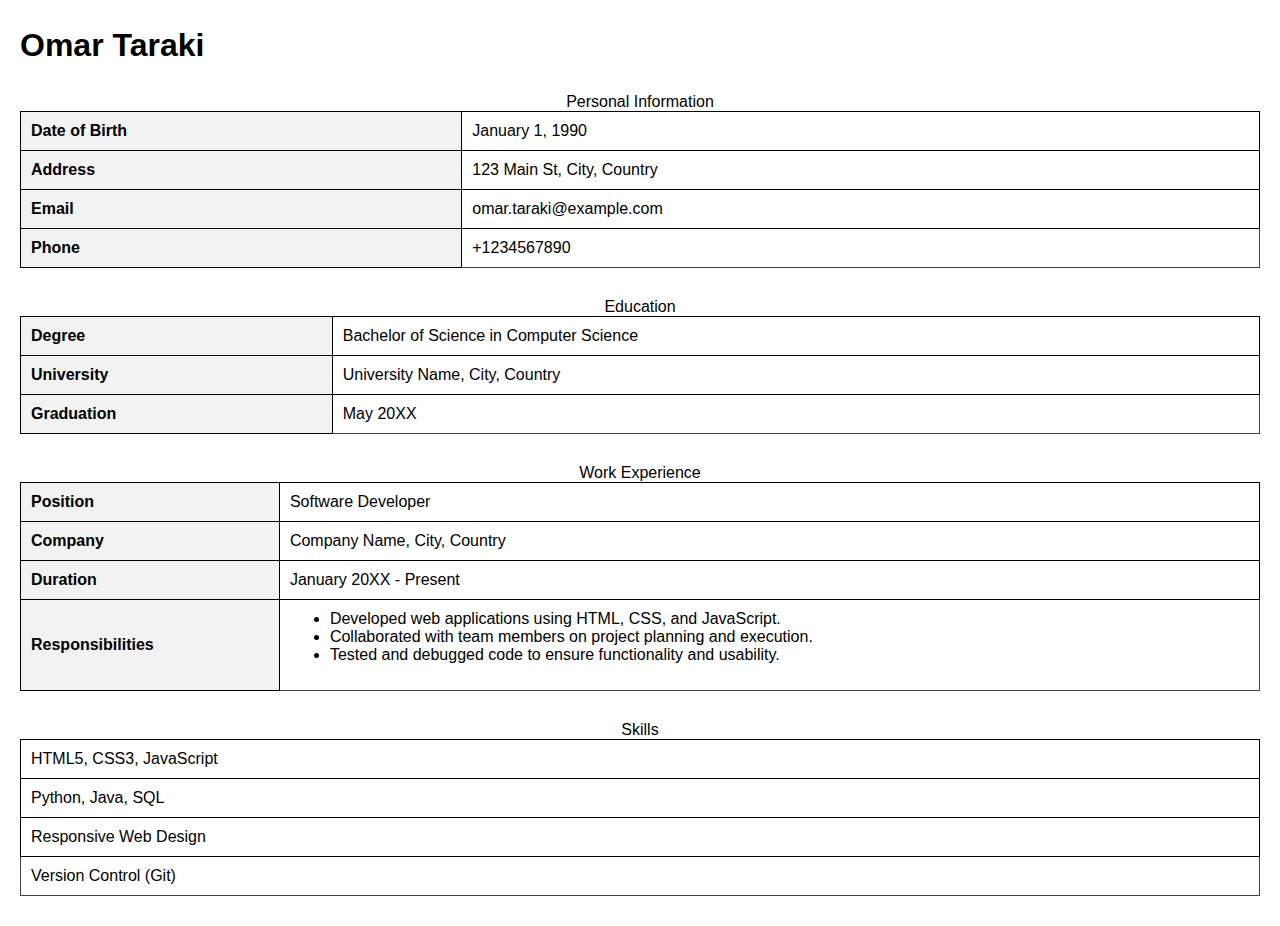
<file: day-00/ex01/cv.html>
<html >
    <head>    
        <meta charset="UTF-8">
        <meta name="viewport" content="width=device-width, initial-scale=1.0">
        <title>OMAR-xy RESUME </title>
    </head>

    <style>
        body {
            font-family: Arial, sans-serif;
            line-height: 1.6;
            margin: 20px;
            padding: 0;
        }
        table {
            width: 100%;
            border-collapse: collapse;
            margin-bottom: 30px;
        }
        th, td {
            border: 1px solid #000;
            padding: 10px;
            text-align: left;
        }
        th {
            background-color: #f2f2f2;
        }
        .section {
            margin-bottom: 30px;
        }
        .section h2 {
            border-bottom: 2px solid #333;
            padding-bottom: 5px;
        }
        .section ul {
            list-style-type: none;
            padding: 0;
        }
        .section ul li {
            margin-bottom: 8px;
        }
        table tr:last-child td:last-child {
            border-color: #424242; /* Border color for the lowest right cell */
        }
    </style>
    <body>
        <header>
            <h1> Omar Taraki </h1>
        </header>
        <table>
            <caption>Personal Information</caption>
            <tr>
                <th>Date of Birth</th>
                <td>January 1, 1990</td>
            </tr>
            <tr>
                <th>Address</th>
                <td>123 Main St, City, Country</td>
            </tr>
            <tr>
                <th>Email</th>
                <td>omar.taraki@example.com</td>
            </tr>
            <tr>
                <th>Phone</th>
                <td>+1234567890</td>
            </tr>
        </table>
    
        <table>
            <caption>Education</caption>
            <tr>
                <th>Degree</th>
                <td>Bachelor of Science in Computer Science</td>
            </tr>
            <tr>
                <th>University</th>
                <td>University Name, City, Country</td>
            </tr>
            <tr>
                <th>Graduation</th>
                <td>May 20XX</td>
            </tr>
        </table>
    
        <table>
            <caption>Work Experience</caption>
            <tr>
                <th>Position</th>
                <td>Software Developer</td>
            </tr>
            <tr>
                <th>Company</th>
                <td>Company Name, City, Country</td>
            </tr>
            <tr>
                <th>Duration</th>
                <td>January 20XX - Present</td>
            </tr>
            <tr>
                <th>Responsibilities</th>
                <td>
                    <ul>
                        <li>Developed web applications using HTML, CSS, and JavaScript.</li>
                        <li>Collaborated with team members on project planning and execution.</li>
                        <li>Tested and debugged code to ensure functionality and usability.</li>
                    </ul>
                </td>
            </tr>
        </table>
    
        <table>
            <caption>Skills</caption>
            <tr>
                <td>HTML5, CSS3, JavaScript</td>
            </tr>
            <tr>
                <td>Python, Java, SQL</td>
            </tr>
            <tr>
                <td>Responsive Web Design</td>
            </tr>
            <tr>
                <td>Version Control (Git)</td>
            </tr>
        </table>

    </body>
</html>
</file>
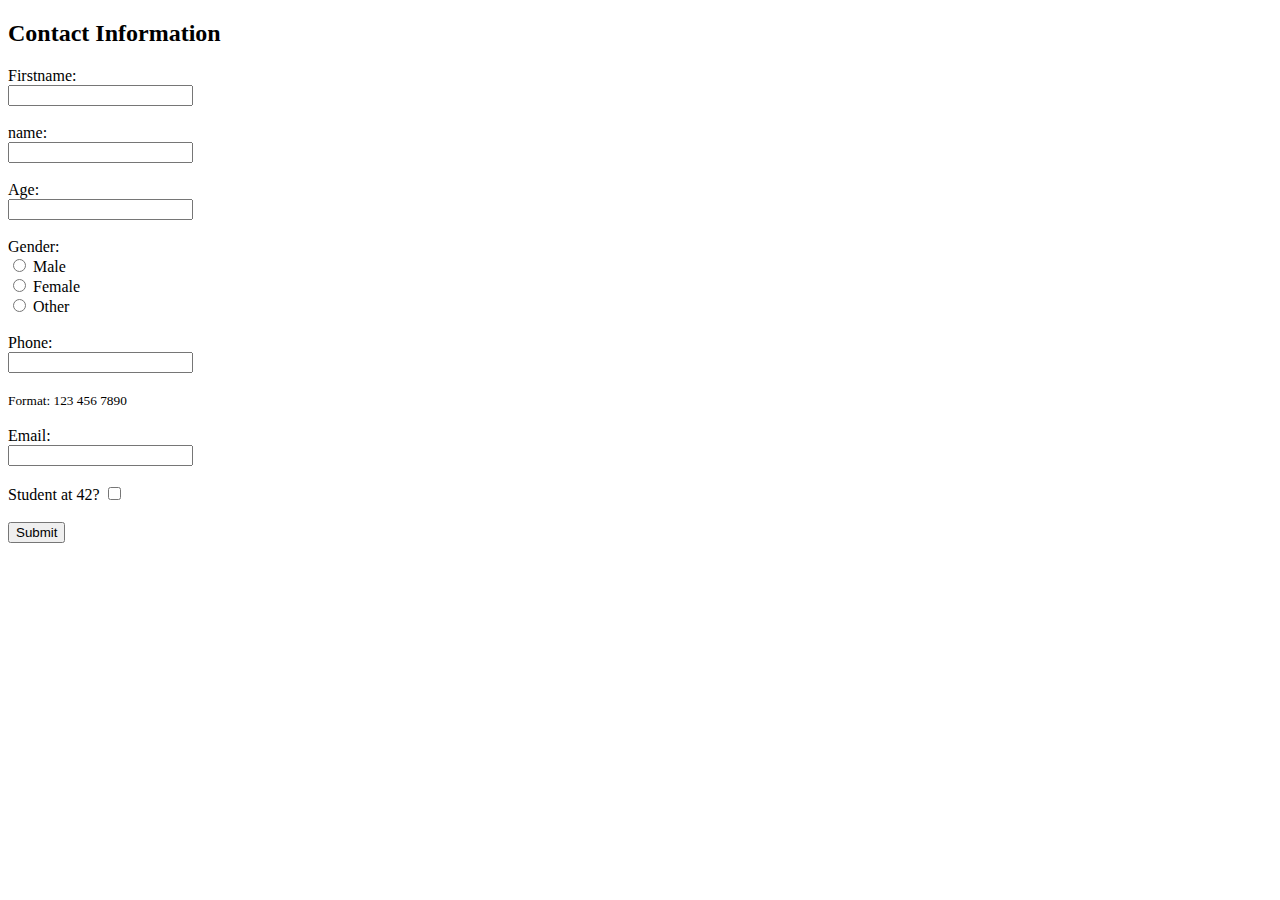
<file: day-00/ex02/form.html>
<!DOCTYPE html>
<html lang="en">
<head>
    <meta charset="UTF-8">
    <meta name="viewport" content="width=device-width, initial-scale=1.0">
    <title>Contact Information</title>
</head>
<body>
    <h2>Contact Information</h2>
    <form id="contactForm">
        <label for="firstname">Firstname:</label><br>
        <input type="text" id="firstname" name="firstname" required><br><br>

        <label for="name">name:</label><br>
        <input type="text" id="name" name="name" required><br><br>

        <label for="age">Age:</label><br>
        <input type="number" id="age" name="age" min="0" required><br><br>
        
        <label>Gender:</label><br>
        <input type="radio" id="gender_male" name="gender" value="Male" required>
        <label for="male">Male</label><br>
        <input type="radio" id="gender_female" name="gender" value="Female">
        <label for="female">Female</label><br>
        <input type="radio" id="gender_other" name="gender" value="Other">
        <label for="other">Other</label><br><br>
        
        <label for="phone">Phone:</label><br>
        <input type="tel" id="phone" name="phone" pattern="[0-9]{3} [0-9]{3} [0-9]{4}" required><br><br>
        <small>Format: 123 456 7890</small><br><br>

        <label for="email">Email:</label><br>
        <input type="email" id="email" name="email" required><br><br>

        <label for="student">Student at 42?</label>
        <input type="checkbox" id="student" name="student"><br><br>
        <input type="submit" value="Submit" onclick="displayFormContents()">
    </form>
    <script src="popup.js"></script>
</body>
</html>
</file>
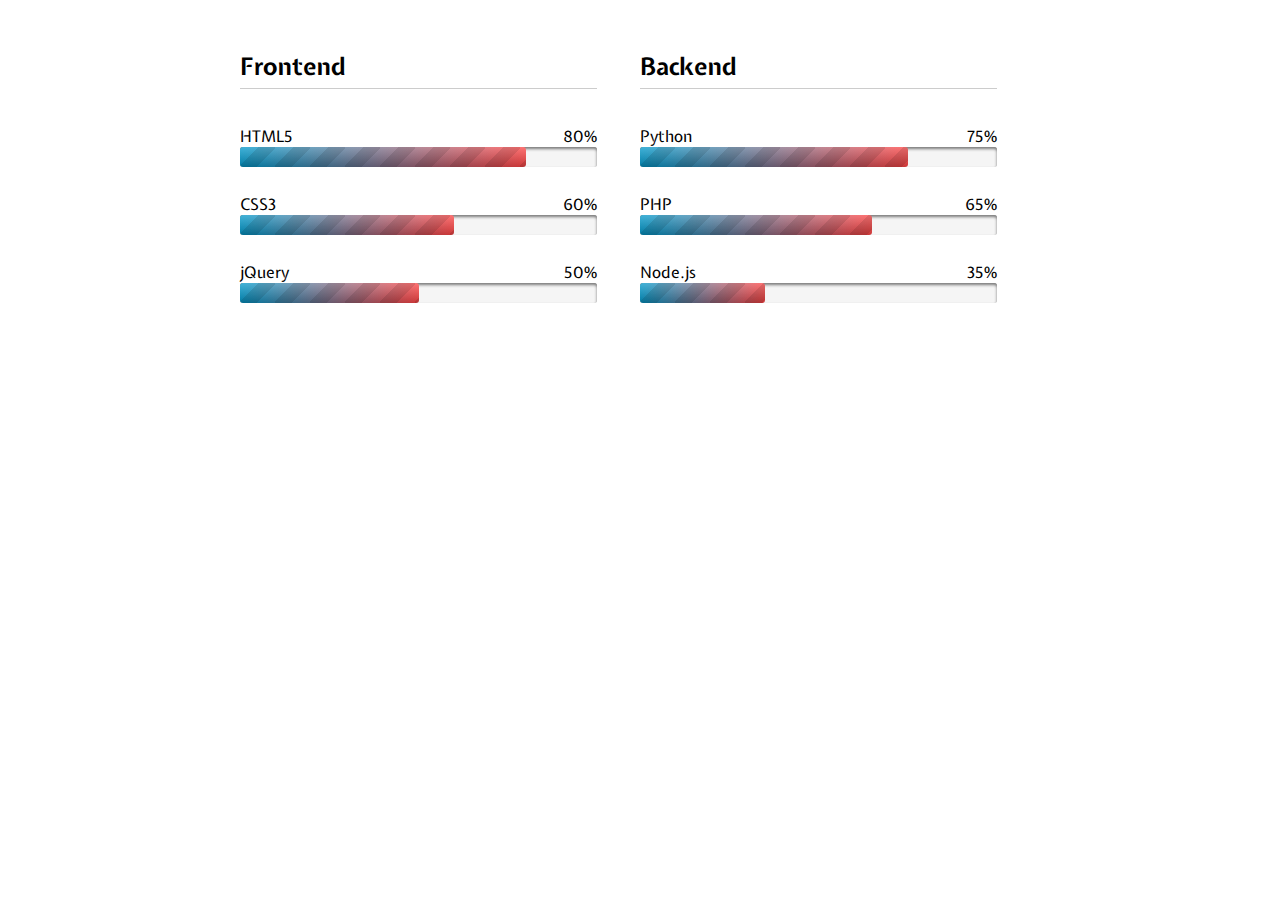
<file: day-00/ex03/copy.html>
<!DOCTYPE html>
<html lang="en">
<head>
    <meta charset="UTF-8">
    <meta name="viewport" content="width=device-width, initial-scale=1.0">
    <title>Styled Resume</title>
    <link rel="stylesheet" href="style.css">
</head>
<body>
        <li>
            <h2>Frontend</h2>
            <p  data-value="80"></p>
            <span> HTML5</span>
            <progress value="80" max="100" class="python"></progress>
            <p  data-value="60">CSS3</p>
            <progress value="60" max="100" class="python"></progress>
            <p  data-value="50">jQuery</p>
            <progress value="50" max="100" class="python"></progress>
        </li>
        <li>
            <h2>Backend</h2>
            <p  data-value="75">Python</p>
            <progress value="75" max="100" class="python"></progress>
            <p  data-value="65">PHP</p>
            <progress value="65" max="100" class="python"></progress>
            <p data-value="35"> Node.js</p>
            <progress value="35" max="100" class="python"></progress>
        </li>
</body>
</html>
</file>
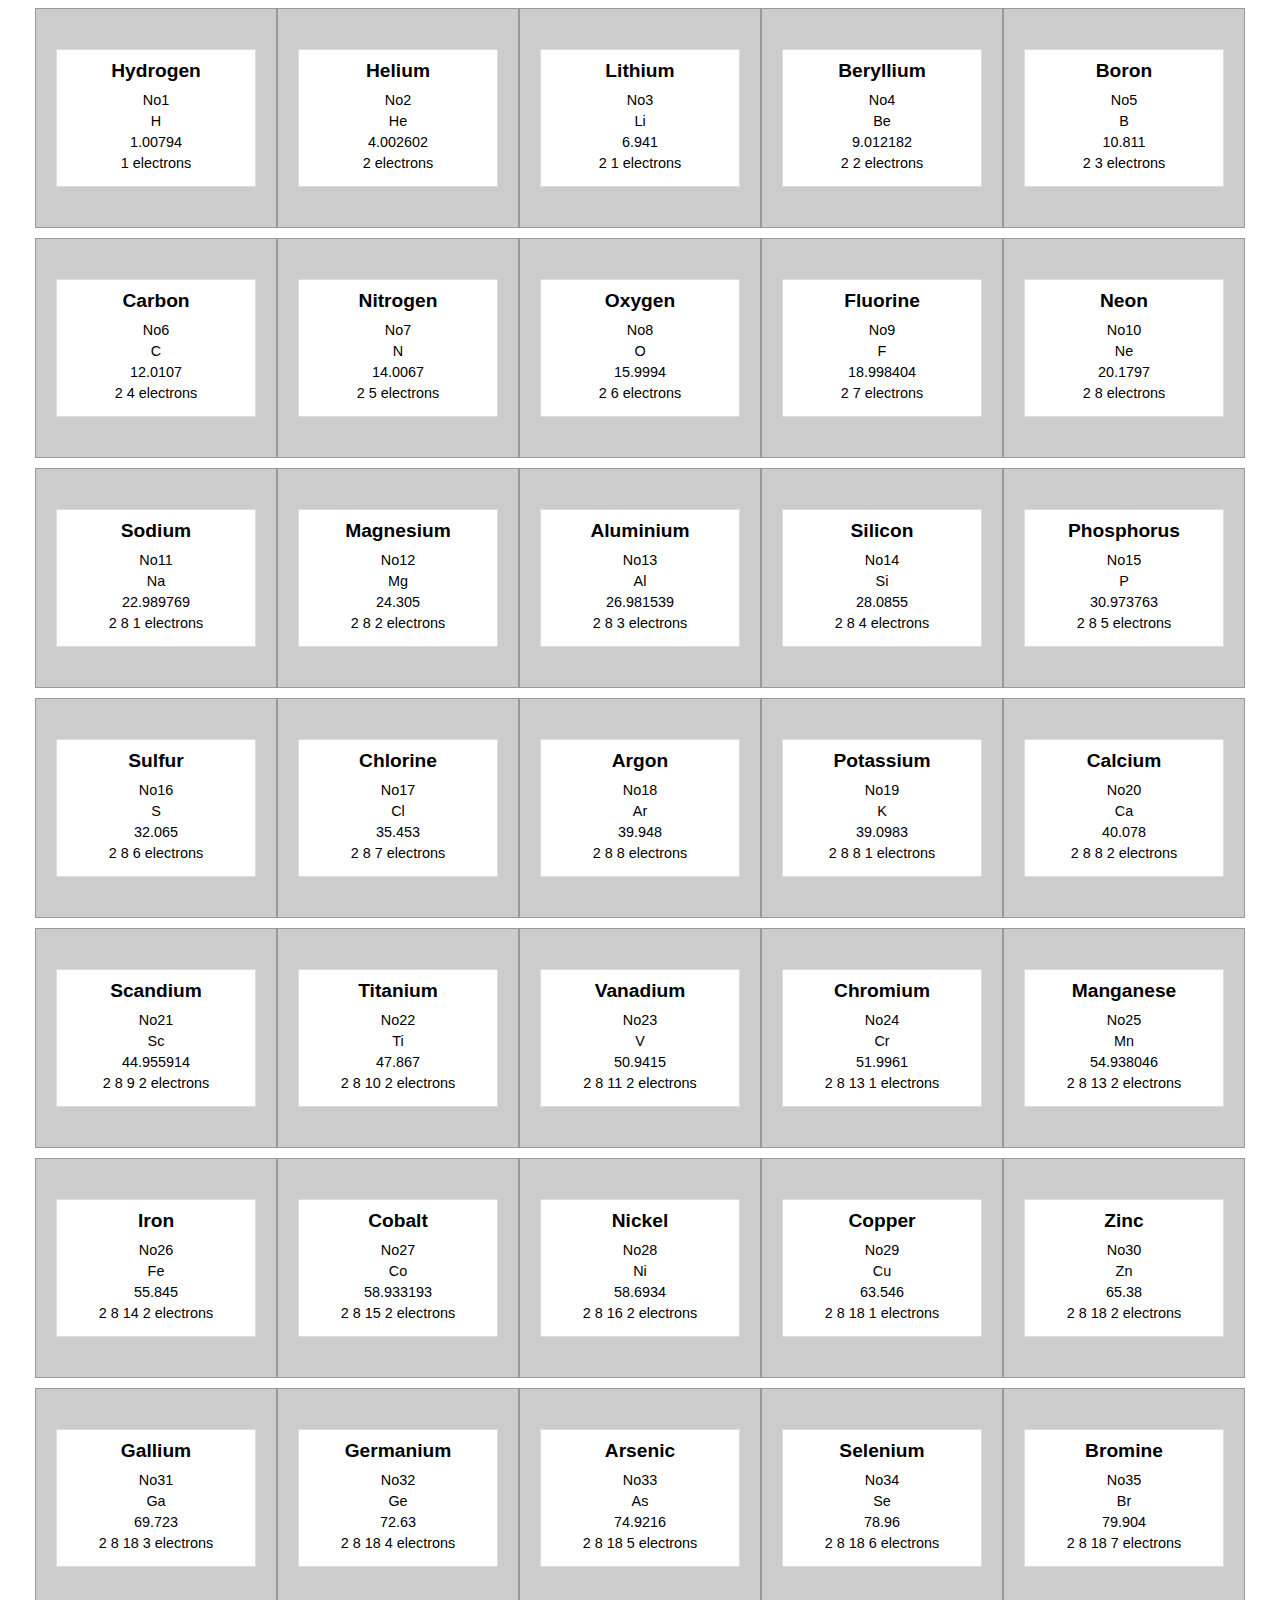
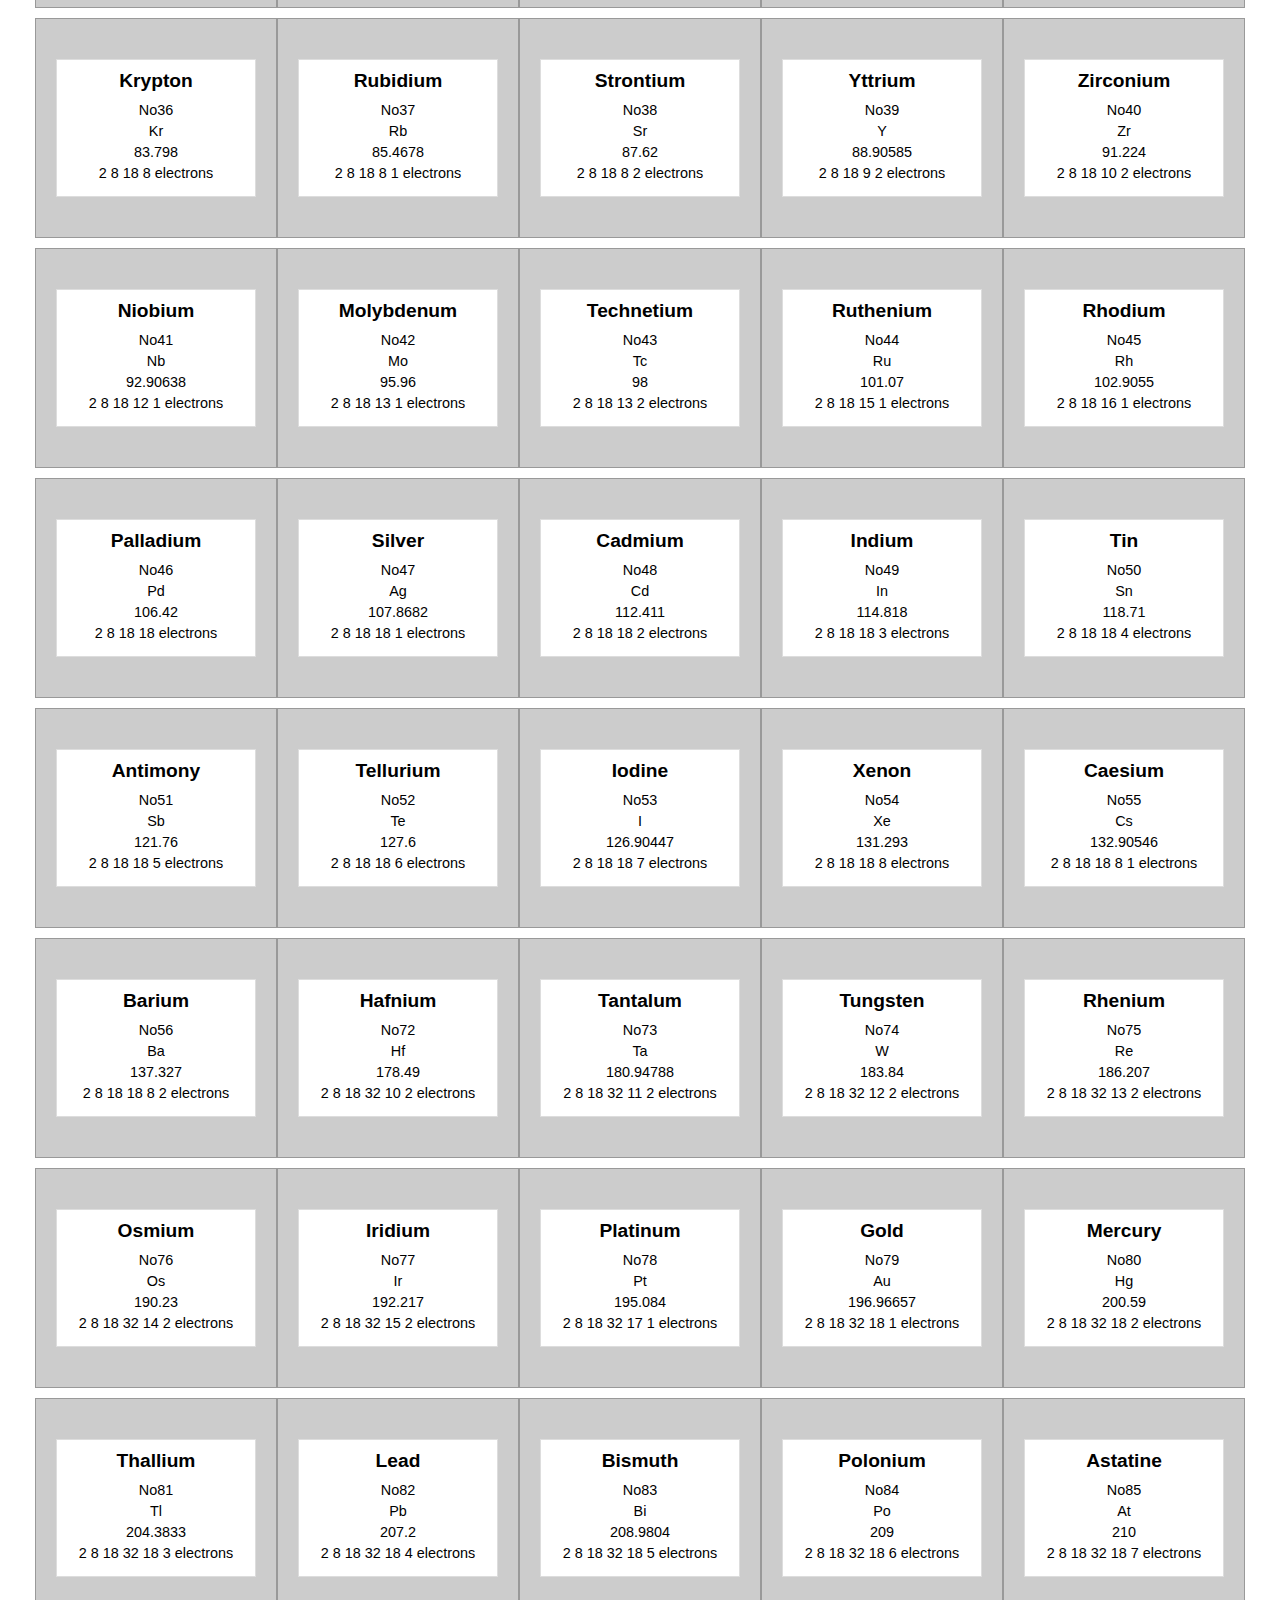
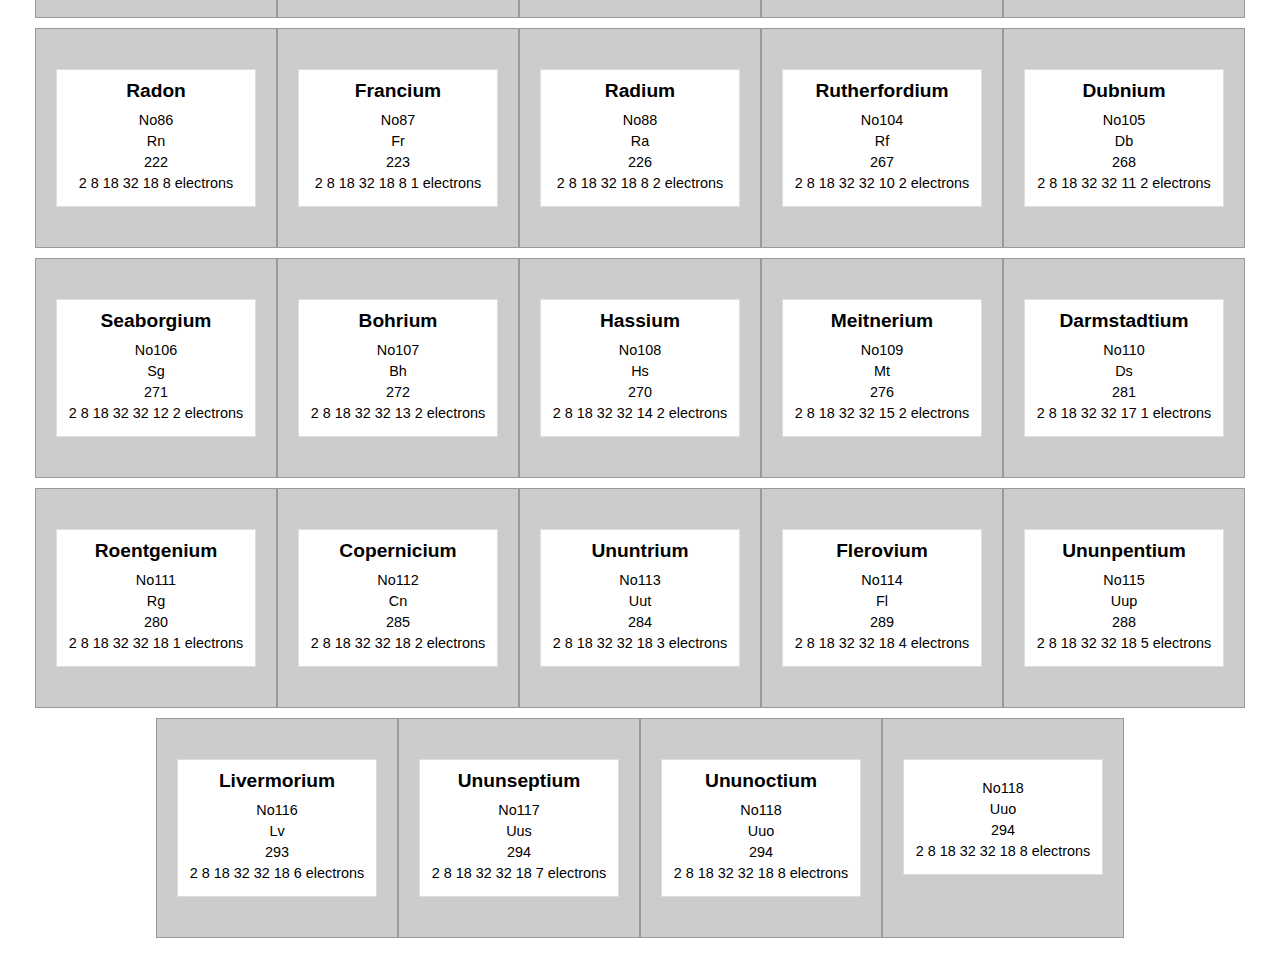
<file: day-01/ex07/periodic_table.html>
<!DOCTYPE html>
<html lang="en">
<head>
<meta charset="UTF-8">
<meta name="viewport" content="width=device-width, initial-scale=1.0">
<link rel="stylesheet" href="periodic_table.css">
</head>
<body>
<div class="container">
<div class="box">
<table>
 <tr>
     <td>
           <h4>Hydrogen </h4>
            <ul>
               <li>No1</li>
               <li>H</li>
               <li>1.00794</li>
               <li>1 electrons</li>
            </ul>
      </td>
</tr>
</table>
</div>
<div class="box">
<table>
 <tr>
     <td>
           <h4>Helium </h4>
            <ul>
               <li>No2</li>
               <li>He</li>
               <li>4.002602</li>
               <li>2 electrons</li>
            </ul>
      </td>
</tr>
</table>
</div>
<div class="box">
<table>
 <tr>
     <td>
           <h4>Lithium </h4>
            <ul>
               <li>No3</li>
               <li>Li</li>
               <li>6.941</li>
               <li>2 1 electrons</li>
            </ul>
      </td>
</tr>
</table>
</div>
<div class="box">
<table>
 <tr>
     <td>
           <h4>Beryllium </h4>
            <ul>
               <li>No4</li>
               <li>Be</li>
               <li>9.012182</li>
               <li>2 2 electrons</li>
            </ul>
      </td>
</tr>
</table>
</div>
<div class="box">
<table>
 <tr>
     <td>
           <h4>Boron </h4>
            <ul>
               <li>No5</li>
               <li>B</li>
               <li>10.811</li>
               <li>2 3 electrons</li>
            </ul>
      </td>
</tr>
</table>
</div>
<div class="box">
<table>
 <tr>
     <td>
           <h4>Carbon </h4>
            <ul>
               <li>No6</li>
               <li>C</li>
               <li>12.0107</li>
               <li>2 4 electrons</li>
            </ul>
      </td>
</tr>
</table>
</div>
<div class="box">
<table>
 <tr>
     <td>
           <h4>Nitrogen </h4>
            <ul>
               <li>No7</li>
               <li>N</li>
               <li>14.0067</li>
               <li>2 5 electrons</li>
            </ul>
      </td>
</tr>
</table>
</div>
<div class="box">
<table>
 <tr>
     <td>
           <h4>Oxygen </h4>
            <ul>
               <li>No8</li>
               <li>O</li>
               <li>15.9994</li>
               <li>2 6 electrons</li>
            </ul>
      </td>
</tr>
</table>
</div>
<div class="box">
<table>
 <tr>
     <td>
           <h4>Fluorine </h4>
            <ul>
               <li>No9</li>
               <li>F</li>
               <li>18.998404</li>
               <li>2 7 electrons</li>
            </ul>
      </td>
</tr>
</table>
</div>
<div class="box">
<table>
 <tr>
     <td>
           <h4>Neon </h4>
            <ul>
               <li>No10</li>
               <li>Ne</li>
               <li>20.1797</li>
               <li>2 8 electrons</li>
            </ul>
      </td>
</tr>
</table>
</div>
<div class="box">
<table>
 <tr>
     <td>
           <h4>Sodium </h4>
            <ul>
               <li>No11</li>
               <li>Na</li>
               <li>22.989769</li>
               <li>2 8 1 electrons</li>
            </ul>
      </td>
</tr>
</table>
</div>
<div class="box">
<table>
 <tr>
     <td>
           <h4>Magnesium </h4>
            <ul>
               <li>No12</li>
               <li>Mg</li>
               <li>24.305</li>
               <li>2 8 2 electrons</li>
            </ul>
      </td>
</tr>
</table>
</div>
<div class="box">
<table>
 <tr>
     <td>
           <h4>Aluminium </h4>
            <ul>
               <li>No13</li>
               <li>Al</li>
               <li>26.981539</li>
               <li>2 8 3 electrons</li>
            </ul>
      </td>
</tr>
</table>
</div>
<div class="box">
<table>
 <tr>
     <td>
           <h4>Silicon </h4>
            <ul>
               <li>No14</li>
               <li>Si</li>
               <li>28.0855</li>
               <li>2 8 4 electrons</li>
            </ul>
      </td>
</tr>
</table>
</div>
<div class="box">
<table>
 <tr>
     <td>
           <h4>Phosphorus </h4>
            <ul>
               <li>No15</li>
               <li>P</li>
               <li>30.973763</li>
               <li>2 8 5 electrons</li>
            </ul>
      </td>
</tr>
</table>
</div>
<div class="box">
<table>
 <tr>
     <td>
           <h4>Sulfur </h4>
            <ul>
               <li>No16</li>
               <li>S</li>
               <li>32.065</li>
               <li>2 8 6 electrons</li>
            </ul>
      </td>
</tr>
</table>
</div>
<div class="box">
<table>
 <tr>
     <td>
           <h4>Chlorine </h4>
            <ul>
               <li>No17</li>
               <li>Cl</li>
               <li>35.453</li>
               <li>2 8 7 electrons</li>
            </ul>
      </td>
</tr>
</table>
</div>
<div class="box">
<table>
 <tr>
     <td>
           <h4>Argon </h4>
            <ul>
               <li>No18</li>
               <li>Ar</li>
               <li>39.948</li>
               <li>2 8 8 electrons</li>
            </ul>
      </td>
</tr>
</table>
</div>
<div class="box">
<table>
 <tr>
     <td>
           <h4>Potassium </h4>
            <ul>
               <li>No19</li>
               <li>K</li>
               <li>39.0983</li>
               <li>2 8 8 1 electrons</li>
            </ul>
      </td>
</tr>
</table>
</div>
<div class="box">
<table>
 <tr>
     <td>
           <h4>Calcium </h4>
            <ul>
               <li>No20</li>
               <li>Ca</li>
               <li>40.078</li>
               <li>2 8 8 2 electrons</li>
            </ul>
      </td>
</tr>
</table>
</div>
<div class="box">
<table>
 <tr>
     <td>
           <h4>Scandium </h4>
            <ul>
               <li>No21</li>
               <li>Sc</li>
               <li>44.955914</li>
               <li>2 8 9 2 electrons</li>
            </ul>
      </td>
</tr>
</table>
</div>
<div class="box">
<table>
 <tr>
     <td>
           <h4>Titanium </h4>
            <ul>
               <li>No22</li>
               <li>Ti</li>
               <li>47.867</li>
               <li>2 8 10 2 electrons</li>
            </ul>
      </td>
</tr>
</table>
</div>
<div class="box">
<table>
 <tr>
     <td>
           <h4>Vanadium </h4>
            <ul>
               <li>No23</li>
               <li>V</li>
               <li>50.9415</li>
               <li>2 8 11 2 electrons</li>
            </ul>
      </td>
</tr>
</table>
</div>
<div class="box">
<table>
 <tr>
     <td>
           <h4>Chromium </h4>
            <ul>
               <li>No24</li>
               <li>Cr</li>
               <li>51.9961</li>
               <li>2 8 13 1 electrons</li>
            </ul>
      </td>
</tr>
</table>
</div>
<div class="box">
<table>
 <tr>
     <td>
           <h4>Manganese </h4>
            <ul>
               <li>No25</li>
               <li>Mn</li>
               <li>54.938046</li>
               <li>2 8 13 2 electrons</li>
            </ul>
      </td>
</tr>
</table>
</div>
<div class="box">
<table>
 <tr>
     <td>
           <h4>Iron </h4>
            <ul>
               <li>No26</li>
               <li>Fe</li>
               <li>55.845</li>
               <li>2 8 14 2 electrons</li>
            </ul>
      </td>
</tr>
</table>
</div>
<div class="box">
<table>
 <tr>
     <td>
           <h4>Cobalt </h4>
            <ul>
               <li>No27</li>
               <li>Co</li>
               <li>58.933193</li>
               <li>2 8 15 2 electrons</li>
            </ul>
      </td>
</tr>
</table>
</div>
<div class="box">
<table>
 <tr>
     <td>
           <h4>Nickel </h4>
            <ul>
               <li>No28</li>
               <li>Ni</li>
               <li>58.6934</li>
               <li>2 8 16 2 electrons</li>
            </ul>
      </td>
</tr>
</table>
</div>
<div class="box">
<table>
 <tr>
     <td>
           <h4>Copper </h4>
            <ul>
               <li>No29</li>
               <li>Cu</li>
               <li>63.546</li>
               <li>2 8 18 1 electrons</li>
            </ul>
      </td>
</tr>
</table>
</div>
<div class="box">
<table>
 <tr>
     <td>
           <h4>Zinc </h4>
            <ul>
               <li>No30</li>
               <li>Zn</li>
               <li>65.38</li>
               <li>2 8 18 2 electrons</li>
            </ul>
      </td>
</tr>
</table>
</div>
<div class="box">
<table>
 <tr>
     <td>
           <h4>Gallium </h4>
            <ul>
               <li>No31</li>
               <li>Ga</li>
               <li>69.723</li>
               <li>2 8 18 3 electrons</li>
            </ul>
      </td>
</tr>
</table>
</div>
<div class="box">
<table>
 <tr>
     <td>
           <h4>Germanium </h4>
            <ul>
               <li>No32</li>
               <li>Ge</li>
               <li>72.63</li>
               <li>2 8 18 4 electrons</li>
            </ul>
      </td>
</tr>
</table>
</div>
<div class="box">
<table>
 <tr>
     <td>
           <h4>Arsenic </h4>
            <ul>
               <li>No33</li>
               <li>As</li>
               <li>74.9216</li>
               <li>2 8 18 5 electrons</li>
            </ul>
      </td>
</tr>
</table>
</div>
<div class="box">
<table>
 <tr>
     <td>
           <h4>Selenium </h4>
            <ul>
               <li>No34</li>
               <li>Se</li>
               <li>78.96</li>
               <li>2 8 18 6 electrons</li>
            </ul>
      </td>
</tr>
</table>
</div>
<div class="box">
<table>
 <tr>
     <td>
           <h4>Bromine </h4>
            <ul>
               <li>No35</li>
               <li>Br</li>
               <li>79.904</li>
               <li>2 8 18 7 electrons</li>
            </ul>
      </td>
</tr>
</table>
</div>
<div class="box">
<table>
 <tr>
     <td>
           <h4>Krypton </h4>
            <ul>
               <li>No36</li>
               <li>Kr</li>
               <li>83.798</li>
               <li>2 8 18 8 electrons</li>
            </ul>
      </td>
</tr>
</table>
</div>
<div class="box">
<table>
 <tr>
     <td>
           <h4>Rubidium </h4>
            <ul>
               <li>No37</li>
               <li>Rb</li>
               <li>85.4678</li>
               <li>2 8 18 8 1 electrons</li>
            </ul>
      </td>
</tr>
</table>
</div>
<div class="box">
<table>
 <tr>
     <td>
           <h4>Strontium </h4>
            <ul>
               <li>No38</li>
               <li>Sr</li>
               <li>87.62</li>
               <li>2 8 18 8 2 electrons</li>
            </ul>
      </td>
</tr>
</table>
</div>
<div class="box">
<table>
 <tr>
     <td>
           <h4>Yttrium </h4>
            <ul>
               <li>No39</li>
               <li>Y</li>
               <li>88.90585</li>
               <li>2 8 18 9 2 electrons</li>
            </ul>
      </td>
</tr>
</table>
</div>
<div class="box">
<table>
 <tr>
     <td>
           <h4>Zirconium </h4>
            <ul>
               <li>No40</li>
               <li>Zr</li>
               <li>91.224</li>
               <li>2 8 18 10 2 electrons</li>
            </ul>
      </td>
</tr>
</table>
</div>
<div class="box">
<table>
 <tr>
     <td>
           <h4>Niobium </h4>
            <ul>
               <li>No41</li>
               <li>Nb</li>
               <li>92.90638</li>
               <li>2 8 18 12 1 electrons</li>
            </ul>
      </td>
</tr>
</table>
</div>
<div class="box">
<table>
 <tr>
     <td>
           <h4>Molybdenum </h4>
            <ul>
               <li>No42</li>
               <li>Mo</li>
               <li>95.96</li>
               <li>2 8 18 13 1 electrons</li>
            </ul>
      </td>
</tr>
</table>
</div>
<div class="box">
<table>
 <tr>
     <td>
           <h4>Technetium </h4>
            <ul>
               <li>No43</li>
               <li>Tc</li>
               <li>98</li>
               <li>2 8 18 13 2 electrons</li>
            </ul>
      </td>
</tr>
</table>
</div>
<div class="box">
<table>
 <tr>
     <td>
           <h4>Ruthenium </h4>
            <ul>
               <li>No44</li>
               <li>Ru</li>
               <li>101.07</li>
               <li>2 8 18 15 1 electrons</li>
            </ul>
      </td>
</tr>
</table>
</div>
<div class="box">
<table>
 <tr>
     <td>
           <h4>Rhodium </h4>
            <ul>
               <li>No45</li>
               <li>Rh</li>
               <li>102.9055</li>
               <li>2 8 18 16 1 electrons</li>
            </ul>
      </td>
</tr>
</table>
</div>
<div class="box">
<table>
 <tr>
     <td>
           <h4>Palladium </h4>
            <ul>
               <li>No46</li>
               <li>Pd</li>
               <li>106.42</li>
               <li>2 8 18 18 electrons</li>
            </ul>
      </td>
</tr>
</table>
</div>
<div class="box">
<table>
 <tr>
     <td>
           <h4>Silver </h4>
            <ul>
               <li>No47</li>
               <li>Ag</li>
               <li>107.8682</li>
               <li>2 8 18 18 1 electrons</li>
            </ul>
      </td>
</tr>
</table>
</div>
<div class="box">
<table>
 <tr>
     <td>
           <h4>Cadmium </h4>
            <ul>
               <li>No48</li>
               <li>Cd</li>
               <li>112.411</li>
               <li>2 8 18 18 2 electrons</li>
            </ul>
      </td>
</tr>
</table>
</div>
<div class="box">
<table>
 <tr>
     <td>
           <h4>Indium </h4>
            <ul>
               <li>No49</li>
               <li>In</li>
               <li>114.818</li>
               <li>2 8 18 18 3 electrons</li>
            </ul>
      </td>
</tr>
</table>
</div>
<div class="box">
<table>
 <tr>
     <td>
           <h4>Tin </h4>
            <ul>
               <li>No50</li>
               <li>Sn</li>
               <li>118.71</li>
               <li>2 8 18 18 4 electrons</li>
            </ul>
      </td>
</tr>
</table>
</div>
<div class="box">
<table>
 <tr>
     <td>
           <h4>Antimony </h4>
            <ul>
               <li>No51</li>
               <li>Sb</li>
               <li>121.76</li>
               <li>2 8 18 18 5 electrons</li>
            </ul>
      </td>
</tr>
</table>
</div>
<div class="box">
<table>
 <tr>
     <td>
           <h4>Tellurium </h4>
            <ul>
               <li>No52</li>
               <li>Te</li>
               <li>127.6</li>
               <li>2 8 18 18 6 electrons</li>
            </ul>
      </td>
</tr>
</table>
</div>
<div class="box">
<table>
 <tr>
     <td>
           <h4>Iodine </h4>
            <ul>
               <li>No53</li>
               <li>I</li>
               <li>126.90447</li>
               <li>2 8 18 18 7 electrons</li>
            </ul>
      </td>
</tr>
</table>
</div>
<div class="box">
<table>
 <tr>
     <td>
           <h4>Xenon </h4>
            <ul>
               <li>No54</li>
               <li>Xe</li>
               <li>131.293</li>
               <li>2 8 18 18 8 electrons</li>
            </ul>
      </td>
</tr>
</table>
</div>
<div class="box">
<table>
 <tr>
     <td>
           <h4>Caesium </h4>
            <ul>
               <li>No55</li>
               <li>Cs</li>
               <li>132.90546</li>
               <li>2 8 18 18 8 1 electrons</li>
            </ul>
      </td>
</tr>
</table>
</div>
<div class="box">
<table>
 <tr>
     <td>
           <h4>Barium </h4>
            <ul>
               <li>No56</li>
               <li>Ba</li>
               <li>137.327</li>
               <li>2 8 18 18 8 2 electrons</li>
            </ul>
      </td>
</tr>
</table>
</div>
<div class="box">
<table>
 <tr>
     <td>
           <h4>Hafnium </h4>
            <ul>
               <li>No72</li>
               <li>Hf</li>
               <li>178.49</li>
               <li>2 8 18 32 10 2 electrons</li>
            </ul>
      </td>
</tr>
</table>
</div>
<div class="box">
<table>
 <tr>
     <td>
           <h4>Tantalum </h4>
            <ul>
               <li>No73</li>
               <li>Ta</li>
               <li>180.94788</li>
               <li>2 8 18 32 11 2 electrons</li>
            </ul>
      </td>
</tr>
</table>
</div>
<div class="box">
<table>
 <tr>
     <td>
           <h4>Tungsten </h4>
            <ul>
               <li>No74</li>
               <li>W</li>
               <li>183.84</li>
               <li>2 8 18 32 12 2 electrons</li>
            </ul>
      </td>
</tr>
</table>
</div>
<div class="box">
<table>
 <tr>
     <td>
           <h4>Rhenium </h4>
            <ul>
               <li>No75</li>
               <li>Re</li>
               <li>186.207</li>
               <li>2 8 18 32 13 2 electrons</li>
            </ul>
      </td>
</tr>
</table>
</div>
<div class="box">
<table>
 <tr>
     <td>
           <h4>Osmium </h4>
            <ul>
               <li>No76</li>
               <li>Os</li>
               <li>190.23</li>
               <li>2 8 18 32 14 2 electrons</li>
            </ul>
      </td>
</tr>
</table>
</div>
<div class="box">
<table>
 <tr>
     <td>
           <h4>Iridium </h4>
            <ul>
               <li>No77</li>
               <li>Ir</li>
               <li>192.217</li>
               <li>2 8 18 32 15 2 electrons</li>
            </ul>
      </td>
</tr>
</table>
</div>
<div class="box">
<table>
 <tr>
     <td>
           <h4>Platinum </h4>
            <ul>
               <li>No78</li>
               <li>Pt</li>
               <li>195.084</li>
               <li>2 8 18 32 17 1 electrons</li>
            </ul>
      </td>
</tr>
</table>
</div>
<div class="box">
<table>
 <tr>
     <td>
           <h4>Gold </h4>
            <ul>
               <li>No79</li>
               <li>Au</li>
               <li>196.96657</li>
               <li>2 8 18 32 18 1 electrons</li>
            </ul>
      </td>
</tr>
</table>
</div>
<div class="box">
<table>
 <tr>
     <td>
           <h4>Mercury </h4>
            <ul>
               <li>No80</li>
               <li>Hg</li>
               <li>200.59</li>
               <li>2 8 18 32 18 2 electrons</li>
            </ul>
      </td>
</tr>
</table>
</div>
<div class="box">
<table>
 <tr>
     <td>
           <h4>Thallium </h4>
            <ul>
               <li>No81</li>
               <li>Tl</li>
               <li>204.3833</li>
               <li>2 8 18 32 18 3 electrons</li>
            </ul>
      </td>
</tr>
</table>
</div>
<div class="box">
<table>
 <tr>
     <td>
           <h4>Lead </h4>
            <ul>
               <li>No82</li>
               <li>Pb</li>
               <li>207.2</li>
               <li>2 8 18 32 18 4 electrons</li>
            </ul>
      </td>
</tr>
</table>
</div>
<div class="box">
<table>
 <tr>
     <td>
           <h4>Bismuth </h4>
            <ul>
               <li>No83</li>
               <li>Bi</li>
               <li>208.9804</li>
               <li>2 8 18 32 18 5 electrons</li>
            </ul>
      </td>
</tr>
</table>
</div>
<div class="box">
<table>
 <tr>
     <td>
           <h4>Polonium </h4>
            <ul>
               <li>No84</li>
               <li>Po</li>
               <li>209</li>
               <li>2 8 18 32 18 6 electrons</li>
            </ul>
      </td>
</tr>
</table>
</div>
<div class="box">
<table>
 <tr>
     <td>
           <h4>Astatine </h4>
            <ul>
               <li>No85</li>
               <li>At</li>
               <li>210</li>
               <li>2 8 18 32 18 7 electrons</li>
            </ul>
      </td>
</tr>
</table>
</div>
<div class="box">
<table>
 <tr>
     <td>
           <h4>Radon </h4>
            <ul>
               <li>No86</li>
               <li>Rn</li>
               <li>222</li>
               <li>2 8 18 32 18 8 electrons</li>
            </ul>
      </td>
</tr>
</table>
</div>
<div class="box">
<table>
 <tr>
     <td>
           <h4>Francium </h4>
            <ul>
               <li>No87</li>
               <li>Fr</li>
               <li>223</li>
               <li>2 8 18 32 18 8 1 electrons</li>
            </ul>
      </td>
</tr>
</table>
</div>
<div class="box">
<table>
 <tr>
     <td>
           <h4>Radium </h4>
            <ul>
               <li>No88</li>
               <li>Ra</li>
               <li>226</li>
               <li>2 8 18 32 18 8 2 electrons</li>
            </ul>
      </td>
</tr>
</table>
</div>
<div class="box">
<table>
 <tr>
     <td>
           <h4>Rutherfordium </h4>
            <ul>
               <li>No104</li>
               <li>Rf</li>
               <li>267</li>
               <li>2 8 18 32 32 10 2 electrons</li>
            </ul>
      </td>
</tr>
</table>
</div>
<div class="box">
<table>
 <tr>
     <td>
           <h4>Dubnium </h4>
            <ul>
               <li>No105</li>
               <li>Db</li>
               <li>268</li>
               <li>2 8 18 32 32 11 2 electrons</li>
            </ul>
      </td>
</tr>
</table>
</div>
<div class="box">
<table>
 <tr>
     <td>
           <h4>Seaborgium </h4>
            <ul>
               <li>No106</li>
               <li>Sg</li>
               <li>271</li>
               <li>2 8 18 32 32 12 2 electrons</li>
            </ul>
      </td>
</tr>
</table>
</div>
<div class="box">
<table>
 <tr>
     <td>
           <h4>Bohrium </h4>
            <ul>
               <li>No107</li>
               <li>Bh</li>
               <li>272</li>
               <li>2 8 18 32 32 13 2 electrons</li>
            </ul>
      </td>
</tr>
</table>
</div>
<div class="box">
<table>
 <tr>
     <td>
           <h4>Hassium </h4>
            <ul>
               <li>No108</li>
               <li>Hs</li>
               <li>270</li>
               <li>2 8 18 32 32 14 2 electrons</li>
            </ul>
      </td>
</tr>
</table>
</div>
<div class="box">
<table>
 <tr>
     <td>
           <h4>Meitnerium </h4>
            <ul>
               <li>No109</li>
               <li>Mt</li>
               <li>276</li>
               <li>2 8 18 32 32 15 2 electrons</li>
            </ul>
      </td>
</tr>
</table>
</div>
<div class="box">
<table>
 <tr>
     <td>
           <h4>Darmstadtium </h4>
            <ul>
               <li>No110</li>
               <li>Ds</li>
               <li>281</li>
               <li>2 8 18 32 32 17 1 electrons</li>
            </ul>
      </td>
</tr>
</table>
</div>
<div class="box">
<table>
 <tr>
     <td>
           <h4>Roentgenium </h4>
            <ul>
               <li>No111</li>
               <li>Rg</li>
               <li>280</li>
               <li>2 8 18 32 32 18 1 electrons</li>
            </ul>
      </td>
</tr>
</table>
</div>
<div class="box">
<table>
 <tr>
     <td>
           <h4>Copernicium </h4>
            <ul>
               <li>No112</li>
               <li>Cn</li>
               <li>285</li>
               <li>2 8 18 32 32 18 2 electrons</li>
            </ul>
      </td>
</tr>
</table>
</div>
<div class="box">
<table>
 <tr>
     <td>
           <h4>Ununtrium </h4>
            <ul>
               <li>No113</li>
               <li>Uut</li>
               <li>284</li>
               <li>2 8 18 32 32 18 3 electrons</li>
            </ul>
      </td>
</tr>
</table>
</div>
<div class="box">
<table>
 <tr>
     <td>
           <h4>Flerovium </h4>
            <ul>
               <li>No114</li>
               <li>Fl</li>
               <li>289</li>
               <li>2 8 18 32 32 18 4 electrons</li>
            </ul>
      </td>
</tr>
</table>
</div>
<div class="box">
<table>
 <tr>
     <td>
           <h4>Ununpentium </h4>
            <ul>
               <li>No115</li>
               <li>Uup</li>
               <li>288</li>
               <li>2 8 18 32 32 18 5 electrons</li>
            </ul>
      </td>
</tr>
</table>
</div>
<div class="box">
<table>
 <tr>
     <td>
           <h4>Livermorium </h4>
            <ul>
               <li>No116</li>
               <li>Lv</li>
               <li>293</li>
               <li>2 8 18 32 32 18 6 electrons</li>
            </ul>
      </td>
</tr>
</table>
</div>
<div class="box">
<table>
 <tr>
     <td>
           <h4>Ununseptium </h4>
            <ul>
               <li>No117</li>
               <li>Uus</li>
               <li>294</li>
               <li>2 8 18 32 32 18 7 electrons</li>
            </ul>
      </td>
</tr>
</table>
</div>
<div class="box">
<table>
 <tr>
     <td>
           <h4>Ununoctium </h4>
            <ul>
               <li>No118</li>
               <li>Uuo</li>
               <li>294</li>
               <li>2 8 18 32 32 18 8 electrons</li>
            </ul>
      </td>
</tr>
</table>
</div>
<div class="box">
<table>
 <tr>
     <td>
           <h4></h4>
            <ul>
               <li>No118</li>
               <li>Uuo</li>
               <li>294</li>
               <li>2 8 18 32 32 18 8 electrons</li>
            </ul>
      </td>
</tr>
</table>
</div>
</div>
</body>
</html>
</file>
<file: day-01/ex07/periodic_table.css>
/* CSS for the periodic table */
table {
    border-collapse: collapse;
    width: 100%;
    margin: 20px 0;
    font-family: Arial, sans-serif;
}

td {
    border: 1px solid #ddd;
    padding: 10px;
    text-align: center;
    vertical-align: top;
    transition: background-color 0.3s ease;
    width: 100px; /* Adjust the width as per your requirement */
}

td:hover {
    background-color: #f1f1f1;
}

h4 {
    margin: 0 0 10px 0;
    font-size: 1.2em;
}

ul {
    list-style-type: none;
    padding: 0;
    margin: 0;
    font-size: 0.9em;
}

li {
    margin: 5px 0;
}

tr:nth-child(even) td {
    background-color: #f9f9f9;
}

tr:nth-child(odd) td {
    background-color: #fff;
}

.box {
    background-color: #ccc;
    border: 1px solid #999;
    padding: 20px;
    margin-bottom: 10px;
    display: inline-block; /* Align boxes side by side */
    width: 200px; /* Adjust the width as per your requirement */
}

.container {
    display: flex;
    flex-wrap: wrap;
    justify-content: center;
}
</file>
<file: day-00/ex03/style.css>
@import url(http://fonts.googleapis.com/css?family=Expletus+Sans);

/* Basic resets */

* {
	margin:0; padding:0;
	box-sizing: border-box;
}

body {
margin: 50px auto 0;
max-width: 800px;

font-family: "Expletus Sans", sans-serif;
}

li {

	width: 50%;
	float: left;
	list-style-type: none;

	padding-right: 5.3333333%;
}

li:nth-child(even) { margin-bottom: 5em;}

h2 {
	margin: 0 0 1.5em;
	border-bottom: 1px solid #ccc;

	padding: 0 0 .25em;
}

/* Styling an indeterminate progress bar */

progress:not(value) {
	/* Add your styles here. As part of this walkthrough we will focus only on determinate progress bars. */
}

/* Styling the determinate progress element */

progress[value] {
	/* Get rid of the default appearance */
	appearance: none;

	/* This unfortunately leaves a trail of border behind in Firefox and Opera. We can remove that by setting the border to none. */
	border: none;

	/* Add dimensions */
	width: 100%; height: 20px;

	/* Although firefox doesn't provide any additional pseudo class to style the progress element container, any style applied here works on the container. */
	  background-color: whiteSmoke;
	  border-radius: 3px;
	  box-shadow: 0 2px 3px rgba(0,0,0,.5) inset;

	/* Of all IE, only IE10 supports progress element that too partially. It only allows to change the background-color of the progress value using the 'color' attribute. */
	color: royalblue;

	position: relative;
	margin: 0 0 1.5em;
}

/*
Webkit browsers provide two pseudo classes that can be use to style HTML5 progress element.
-webkit-progress-bar -> To style the progress element container
-webkit-progress-value -> To style the progress element value.
*/

progress[value]::-webkit-progress-bar {
	background-color: whiteSmoke;
	border-radius: 3px;
	box-shadow: 0 2px 3px rgba(0,0,0,.5) inset;
}

progress[value]::-webkit-progress-value {
	position: relative;

	background-size: 35px 20px, 100% 100%, 100% 100%;
	border-radius:3px;

	/* Let's animate this */
	animation: animate-stripes 5s linear infinite;
}

@keyframes animate-stripes { 100% { background-position: -100px 0; } }

/* Let's spice up things little bit by using pseudo elements. */

progress[value]::-webkit-progress-value:after {
	/* Only webkit/blink browsers understand pseudo elements on pseudo classes. A rare phenomenon! */
	content: '';
	position: absolute;

	width:5px; height:5px;
	top:7px; right:7px;

	background-color: white;
	border-radius: 100%;
}

/* Firefox provides a single pseudo class to style the progress element value and not for container. -moz-progress-bar */

progress[value]::-moz-progress-bar {
	/* Gradient background with Stripes */
	background-image:
	-moz-linear-gradient( 135deg,
													 transparent,
													 transparent 33%,
													 rgba(0,0,0,.1) 33%,
													 rgba(0,0,0,.1) 66%,
													 transparent 66%),
    -moz-linear-gradient( top,
														rgba(255, 255, 255, .25),
														rgba(0,0,0,.2)),
     -moz-linear-gradient( left, #09c, #f44);

	background-size: 35px 20px, 100% 100%, 100% 100%;
	border-radius:3px;

	/* Firefox doesn't support CSS3 keyframe animations on progress element. Hence, we did not include animate-stripes in this code block */
}

/* Fallback technique styles */
.progress-bar {
	background-color: whiteSmoke;
	border-radius: 3px;
	box-shadow: 0 2px 3px rgba(0,0,0,.5) inset;

	/* Dimensions should be similar to the parent progress element. */
	width: 100%; height:20px;
}

.progress-bar span {
	background-color: royalblue;
	border-radius: 3px;

	display: block;
	text-indent: -9999px;
}

p[data-value] {

  position: relative;
}

/* The percentage will automatically fall in place as soon as we make the width fluid. Now making widths fluid. */

p[data-value]:after {
	content: attr(data-value) '%';
	position: absolute; right:0;
}





.html5::-webkit-progress-value,
.python::-webkit-progress-value  {
	/* Gradient background with Stripes */
	background-image:
	-webkit-linear-gradient( 135deg,
													 transparent,
													 transparent 33%,
													 rgba(0,0,0,.1) 33%,
													 rgba(0,0,0,.1) 66%,
													 transparent 66%),
    -webkit-linear-gradient( top,
														rgba(255, 255, 255, .25),
														rgba(0,0,0,.2)),
     -webkit-linear-gradient( left, #09c, #f44);
}

.css3::-webkit-progress-value,
.php::-webkit-progress-value
{
	/* Gradient background with Stripes */
	background-image:
	-webkit-linear-gradient( 135deg,
													 transparent,
													 transparent 33%,
													 rgba(0,0,0,.1) 33%,
													 rgba(0,0,0,.1) 66%,
													 transparent 66%),
    -webkit-linear-gradient( top,
														rgba(255, 255, 255, .25),
														rgba(0,0,0,.2)),
     -webkit-linear-gradient( left, #09c, #ff0);
}

.jquery::-webkit-progress-value,
.node-js::-webkit-progress-value
{
	/* Gradient background with Stripes */
	background-image:
	-webkit-linear-gradient( 135deg,
													 transparent,
													 transparent 33%,
													 rgba(0,0,0,.1) 33%,
													 rgba(0,0,0,.1) 66%,
													 transparent 66%),
    -webkit-linear-gradient( top,
														rgba(255, 255, 255, .25),
														rgba(0,0,0,.2)),
     -webkit-linear-gradient( left, #09c, #690);
}

/* Similarly, for Mozillaa. Unfortunately combining the styles for different browsers will break every other browser. Hence, we need a separate block. */

.html5::-moz-progress-bar,
.php::-moz-progress-bar {
	/* Gradient background with Stripes */
	background-image:
	-moz-linear-gradient( 135deg,
													 transparent,
													 transparent 33%,
													 rgba(0,0,0,.1) 33%,
													 rgba(0,0,0,.1) 66%,
													 transparent 66%),
    -moz-linear-gradient( top,
														rgba(255, 255, 255, .25),
														rgba(0,0,0,.2)),
     -moz-linear-gradient( left, #09c, #f44);
}

.css3::-moz-progress-bar,
.php::-moz-progress-bar  
{
	/* Gradient background with Stripes */
	background-image:
	-moz-linear-gradient( 135deg,
													 transparent,
													 transparent 33%,
													 rgba(0,0,0,.1) 33%,
													 rgba(0,0,0,.1) 66%,
													 transparent 66%),
    -moz-linear-gradient( top,
														rgba(255, 255, 255, .25),
														rgba(0,0,0,.2)),
     -moz-linear-gradient( left, #09c, #ff0);
}

.jquery::-moz-progress-bar,
.node-js::-moz-progress-bar {
	/* Gradient background with Stripes */
	background-image:
	-moz-linear-gradient( 135deg,
													 transparent,
													 transparent 33%,
													 rgba(0,0,0,.1) 33%,
													 rgba(0,0,0,.1) 66%,
													 transparent 66%),
    -moz-linear-gradient( top,
														rgba(255, 255, 255, .25),
														rgba(0,0,0,.2)),
     -moz-linear-gradient( left, #09c, #690);
}

/* Now we are good to duplicate html code for other skills and then add the css code for the new skill based on data-skill */


/* THE END */
</file>
